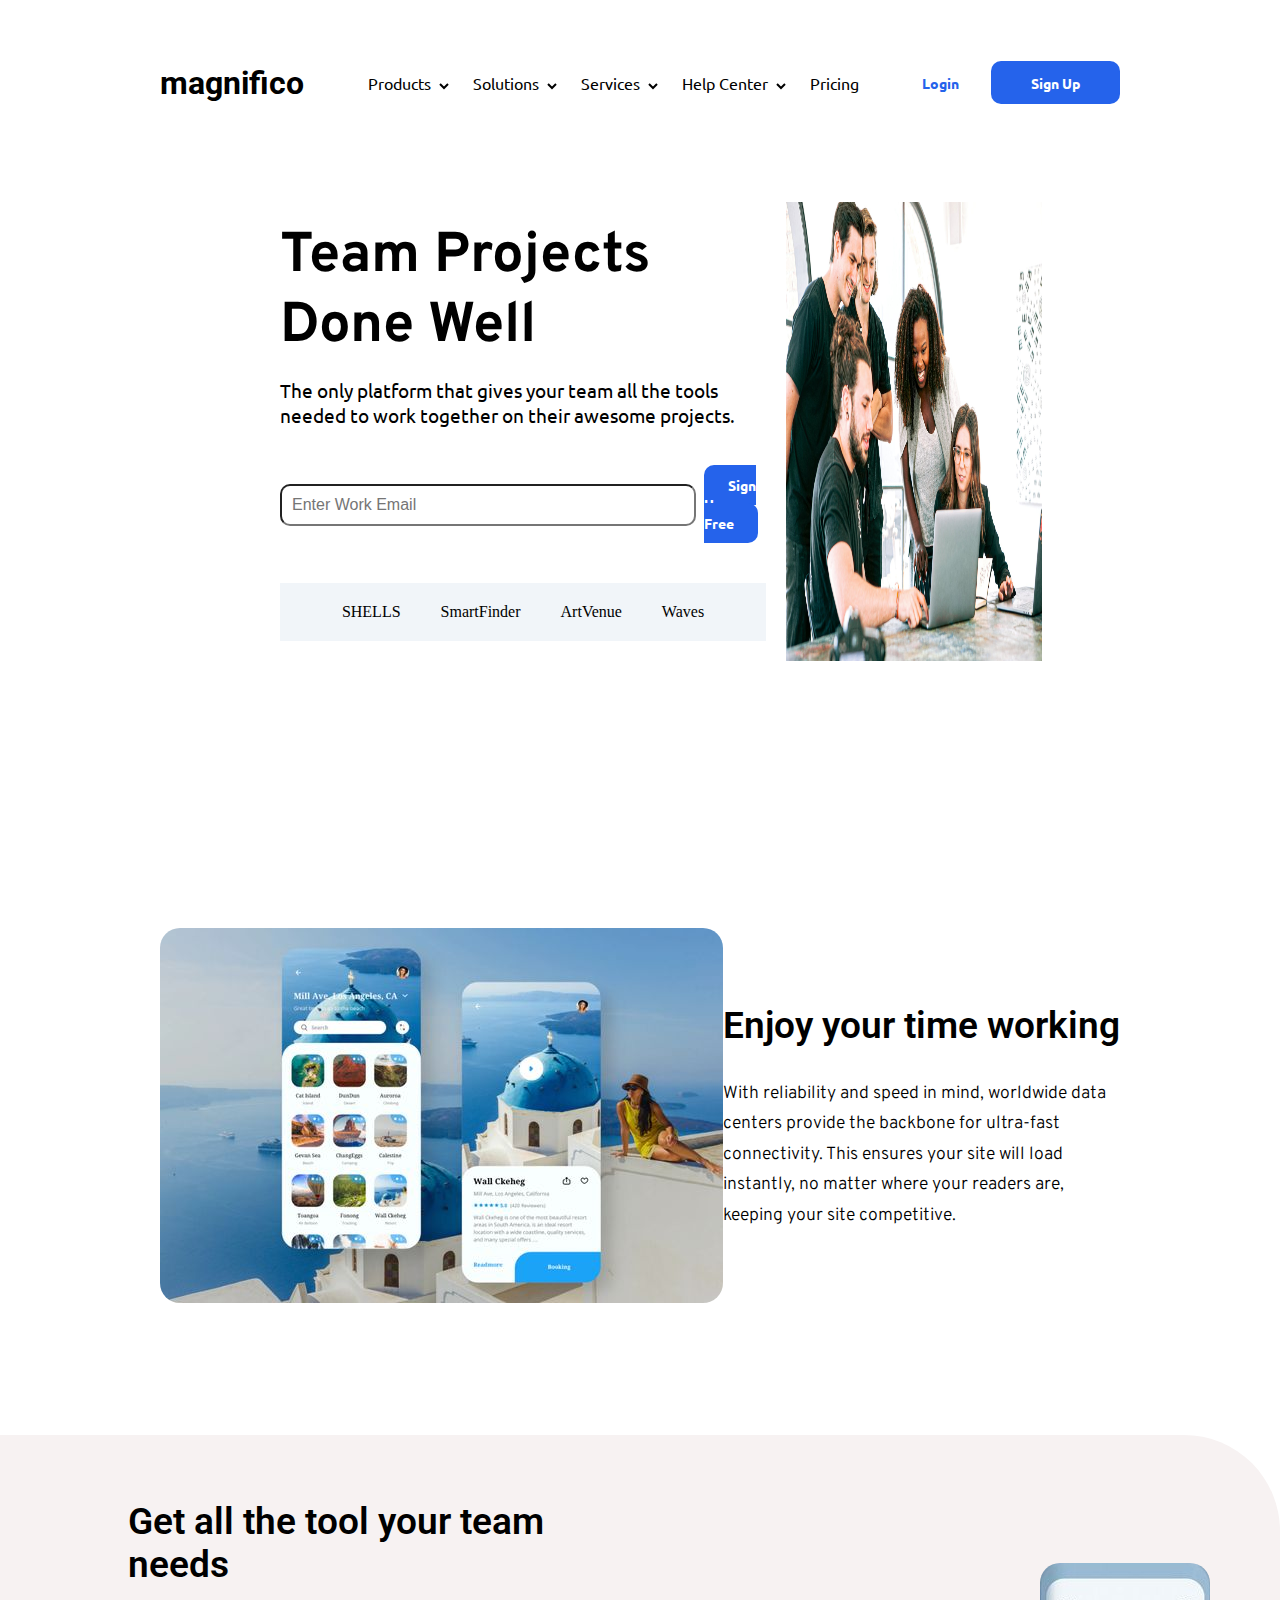
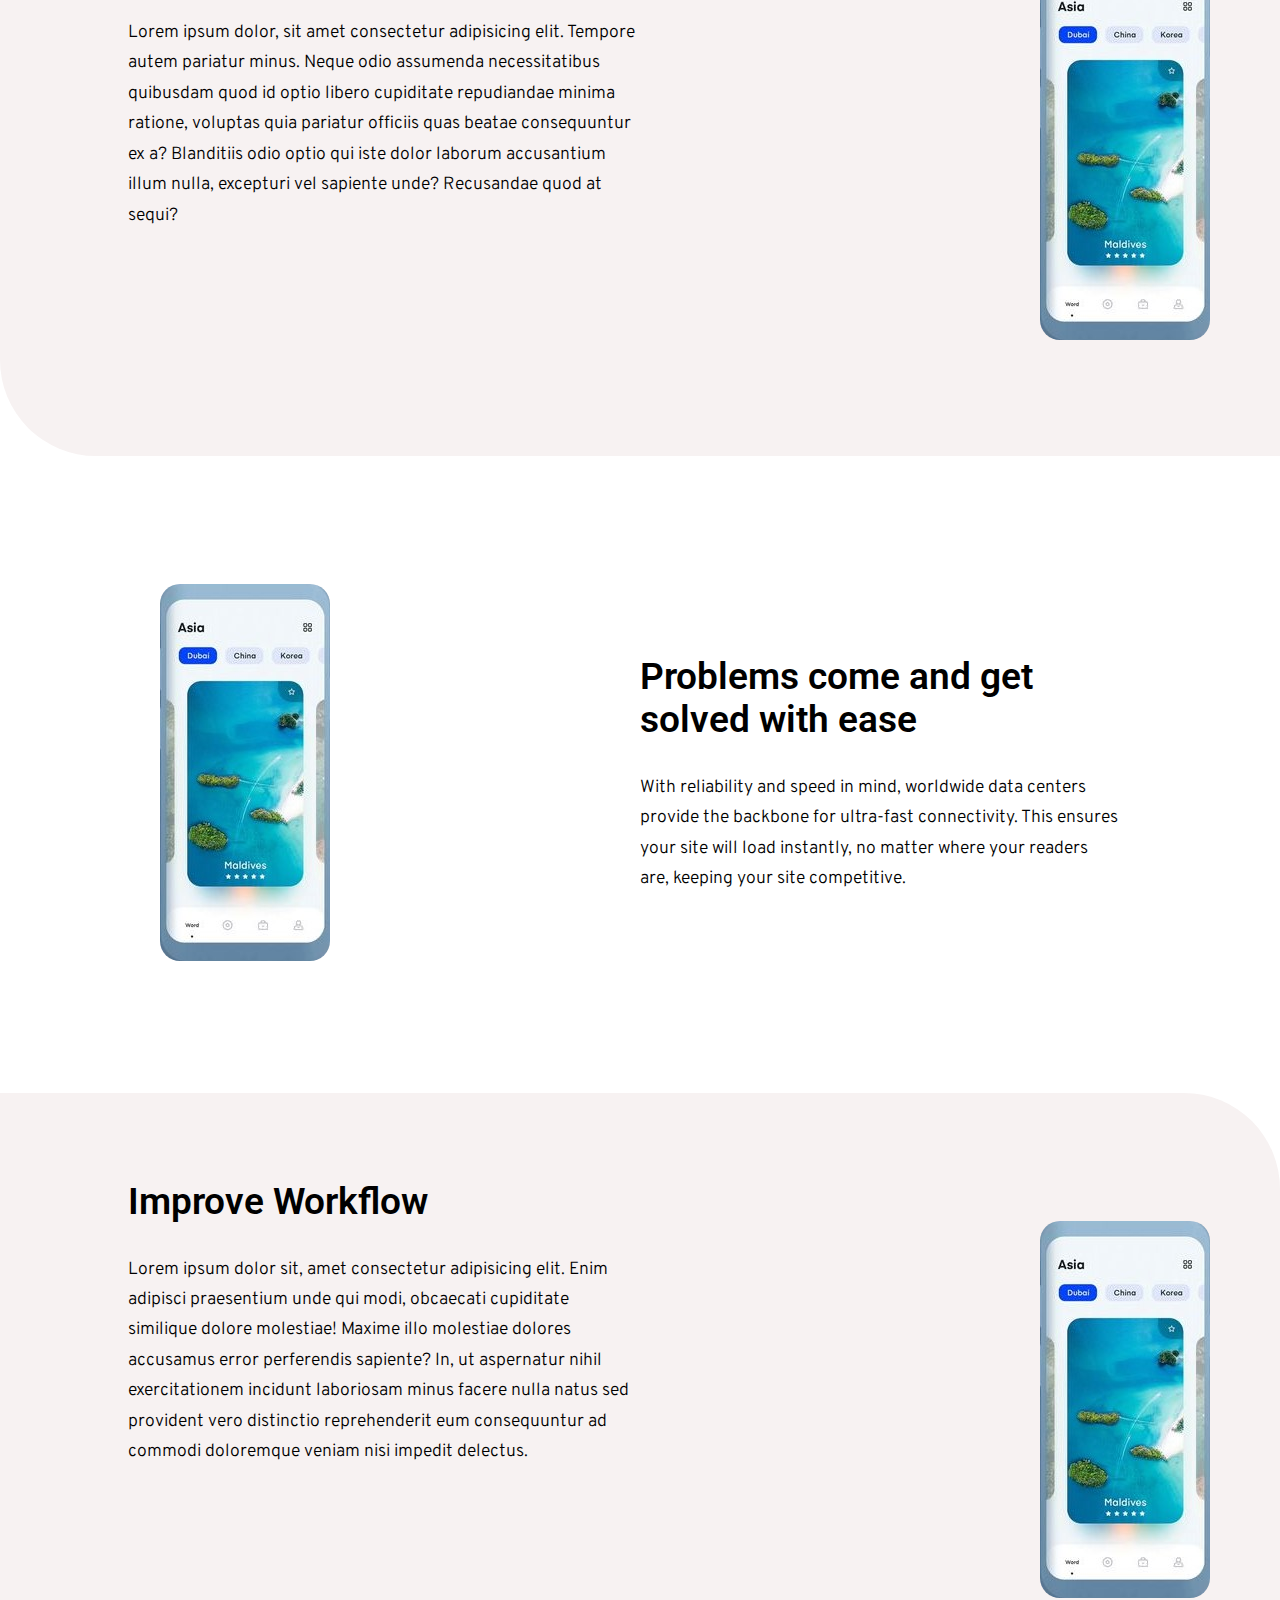
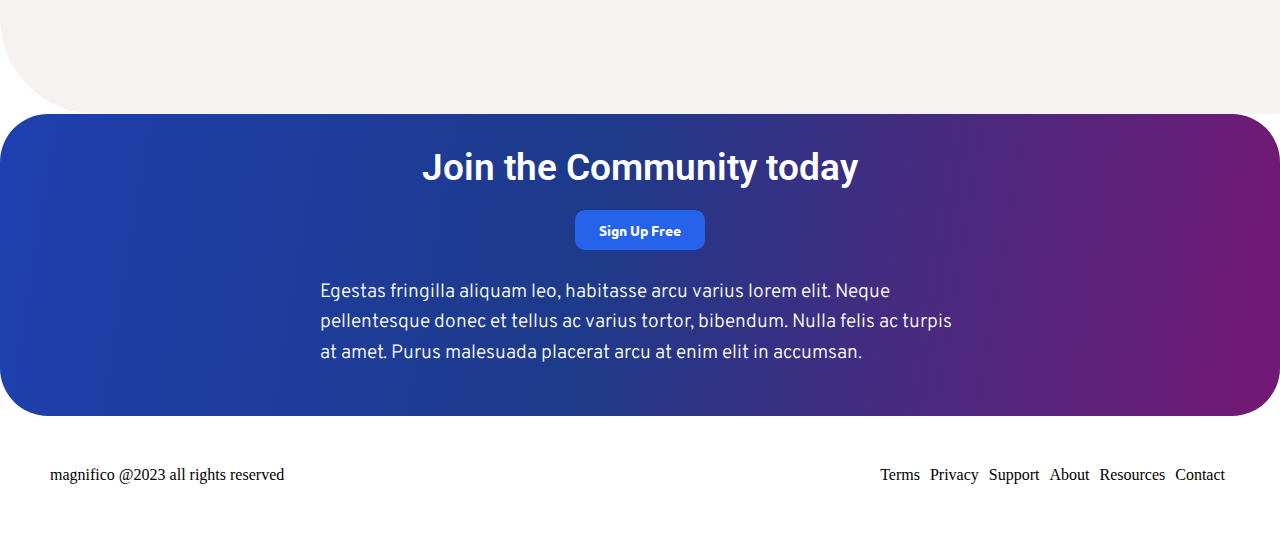
<file: index.html>
<!DOCTYPE html>
<html lang="en">
<head>
  <meta charset="UTF-8">
  <meta name="viewport" content="width=device-width, initial-scale=1.0"> <!-- displays site properly based on user's device -->
  <meta name="description" content="Modern publishing platform. Grow your audience and build your online brand">
  <link rel="icon" type="image/png" sizes="32x32" href="./images/favicon-32x32.png">
  <link href="https://fonts.googleapis.com/css2?family=Overpass:wght@300;600&family=Ubuntu:wght@400;500;700&display=swap" rel="stylesheet">
  <link rel="stylesheet" href="styles.css">
  <link rel="preconnect" href="https://fonts.googleapis.com">
<link rel="preconnect" href="https://fonts.gstatic.com" crossorigin>
<link href="https://fonts.googleapis.com/css2?family=Roboto:ital,wght@0,100;0,300;0,400;0,500;0,700;0,900;1,100;1,300;1,400;1,500;1,700;1,900&display=swap" rel="stylesheet">
  <title>Magnifico</title>
</head>
<body>

  <!-- Header starts here -->
  <section class="header">
    <div class="navigation">
      <h1 style="font-size: 2rem; font-family: Roboto;">magnifico</h1>

      <ul class="site-nav">
        <li><a href="#">Products</a><img src="images/icon-arrow-dark.svg" alt="dropdown arrow">
          <div class="dropdown-menu">
            <ul>
              <li><a href="#">Overview</a></li>
              <li><a href="#">Pricing</a></li>
              <li><a href="#">Marketplace</a></li>
              <li><a href="#">Features</a></li>
              <li><a href="#">Integrations</a></li>
            </ul>
          </div>
        </li>        

        <li><a href="#">Solutions</a><img src="images/icon-arrow-dark.svg" alt="dropdown arrow">
          <div class="dropdown-menu">
            <ul>
              <li><a href="#">About</a></li>
              <li><a href="#">Team</a></li>
              <li><a href="#">Blog</a></li>
              <li><a href="#">Careers</a></li>
            </ul>
          </div>
        </li>

        <li><a href="#">Services</a><img src="images/icon-arrow-dark.svg" alt="dropdown arrow">
          <div class="dropdown-menu">
            <ul>
              <li><a href="#">Contact</a></li>
              <li><a href="#">Newsletter</a></li>
              <li><a href="#">LinkedIn</a></li>
            </ul>
          </div>
        </li>
        <li><a href="#">Help Center</a><img src="images/icon-arrow-dark.svg" alt="dropdown arrow">
          <div class="dropdown-menu">
            <ul>
              <li><a href="#">Contact</a></li>
              <li><a href="#">Newsletter</a></li>
              <li><a href="#">LinkedIn</a></li>
            </ul>
          </div>
        </li>
        <li><a href="./payment.html">Pricing</a></li>

      </ul>
      <ul class="register">
        <li><a href="#" class="login">Login</a></li>
        <li><a href="#" class="signup">Sign Up</a></li>
      </ul>
      <img src="images/icon-hamburger.svg" alt="hamburger" id="mobilemenu">
    </div>

    <div id="hero-section" style="display: flex; margin: 50px; padding: 50px;">
      <div class="header-content" style="padding: 20px;">
        <h1>Team Projects Done Well</h1>
        <p>The only platform that gives your team all the tools needed to work together on their awesome projects.</p>
        <ul class="header-content-links">
          <input id="mail" type="text" size="40" placeholder="Enter Work Email"> 
          <li><a href="#" class="start">Sign Up Free</a></li>
        </ul>
        <div id="listing">
          <div id="l1">SHELLS</div>
          <div id="l1">SmartFinder</div>
          <div id="l1">ArtVenue</div>
          <div id="l1">Waves</div>
        </div>
      </div>
      <img src="images/image.png" style="width: 20vw" alt="">
    </div>
  </section>

  <!-- Mobile Navigation starts here -->
  <div id="mobilenav" class="mobilenav">
    <ul>
      <li class="connect">
        <div class="connect-text">
          <a href="#">Product</a>
          <img src="images/icon-arrow-dark.svg" alt="dropdown arrow">
        </div>
        <div class="dropdown-menu-mobile">
          <ul>
            <li><a href="#">Overview</a></li>
            <li><a href="#">Pricing</a></li>
            <li><a href="#">Marketplace</a></li>
            <li><a href="#">Features</a></li>
            <li><a href="#">Integrations</a></li>
          </ul>
        </div>
      </li>

      <li class="connect">
        <div class="connect-text">
          <a href="#">Company</a>
          <img src="images/icon-arrow-dark.svg" alt="dropdown arrow">
        </div>
        <div class="dropdown-menu-mobile">
          <ul>
            <li><a href="#">About</a></li>
            <li><a href="#">Team</a></li>
            <li><a href="#">Blog</a></li>
            <li><a href="#">Careers</a></li>
          </ul>
        </div>
      </li>

      <li class="connect">
        <div class="connect-text">
          <a href="#">Connect</a>
          <img src="images/icon-arrow-dark.svg" alt="dropdown arrow">
        </div>
        <div class="dropdown-menu-mobile">
          <ul>
            <li><a href="#">Contact</a></li>
            <li><a href="#">Newsletter</a></li>
            <li><a href="#">LinkedIn</a></li>
          </ul>
        </div>
      </li>

      <li><a href="#">Login</a></li>
      <li class="signup"><a href="#">Sign Up</a></li>
    </ul>
  </div>

  <section class="services">
    <div class="services-leftcolumn">
      <img src="images/home1.jpg" alt="phone illustration" class="phone">
    </div>
    <div class="services-rightcolumn">
      <h4 style="font-family: Roboto;">Enjoy your time working</h4>
      <p>With reliability and speed in mind, worldwide data centers provide the backbone for ultra-fast connectivity. 
        This ensures your site will load instantly, no matter where your readers are, keeping your site competitive.
      </p>
    </div>
  </section>

  <!-- Blogr description -->
  <section class="description">
    <div class="description-content">
      <div class="description-content-leftcolumn">
        <h4 style="font-family: Roboto;">Get all the tool your team needs</h4>
        <p>Lorem ipsum dolor, sit amet consectetur adipisicing elit. Tempore autem pariatur minus. Neque odio assumenda necessitatibus quibusdam quod id optio libero cupiditate repudiandae minima ratione, voluptas quia pariatur officiis quas beatae consequuntur ex a? Blanditiis odio optio qui iste dolor laborum accusantium illum nulla, excepturi vel sapiente unde? Recusandae quod at sequi?
        </p>
      </div>
      <div class="description-content-rightcolumn">
        <img src="images/home2.jpg" alt="editor illustration" class="desktop-editor">
        <img src="images/home2.jpg" alt="editor illustration" class="mobile-editor">
      </div>
    </div>
  </section>

  <!-- Services -->
  <section class="services">
    <div class="services-leftcolumn">
      <img src="images/home2.jpg" alt="phone illustration" class="phone">
    </div>
    <div class="services-rightcolumn">
      <h4 style="font-family: Roboto;">Problems come and get solved with ease</h4>
      <p>With reliability and speed in mind, worldwide data centers provide the backbone for ultra-fast connectivity. 
        This ensures your site will load instantly, no matter where your readers are, keeping your site competitive.
      </p>
    </div>
  </section>

  <section class="description">
    <div class="description-content">
      <div class="description-content-leftcolumn">
        <h4 style="font-family: Roboto;">Improve Workflow</h4>
        <p>Lorem ipsum dolor sit, amet consectetur adipisicing elit. Enim adipisci praesentium unde qui modi, obcaecati cupiditate similique dolore molestiae! Maxime illo molestiae dolores accusamus error perferendis sapiente? 
          In, ut aspernatur nihil exercitationem incidunt laboriosam minus facere nulla natus sed provident vero distinctio reprehenderit eum consequuntur ad commodi doloremque veniam nisi impedit delectus.
        </p>
      </div>
      <div class="description-content-rightcolumn">
        <img src="images/home2.jpg" alt="editor illustration" class="desktop-editor">
        <img src="images/home2.jpg" alt="editor illustration" class="mobile-editor">
      </div>
    </div>
  </section>

  <!-- Footer -->
  <!-- Footer --> 
  <footer> 
    <div class="heading"> 
      <h4 style="font-family: Roboto;">Join the Community today</h4> 
      <div class="attribution">
        <p>Egestas fringilla aliquam leo, habitasse arcu varius lorem elit. Neque pellentesque donec et tellus ac varius tortor, bibendum. Nulla felis ac turpis at amet. Purus malesuada placerat arcu at enim elit in accumsan.</p>
      </div> 
      <div>
      <ul class="footer-content-links">
        <li type="none"><a href="payment.html" class="start">Sign Up Free</a></li>
      </ul>
    </div>      
    </div> 
     
  </footer>

  <section style="display: flex; justify-content:space-between; padding: 50px;">
    <div>magnifico @2023 all rights reserved</div>
    <div style="display: flex;">
      <div style="padding: 0 5px 0 5px;">Terms</div>
      <div style="padding: 0 5px 0 5px;">Privacy</div>
      <div style="padding: 0 5px 0 5px;">Support</div>
      <div style="padding: 0 5px 0 5px;">About</div>
      <div style="padding: 0 5px 0 5px;">Resources</div>
      <div style="padding: 0 5px 0 5px;">Contact</div>
    </div>
  </section>

  <script src="main.js"></script> <!-- JavaScript file for mobile navigation -->
</body>
</html>
</file>
<file: styles.css>
*{
    margin: 0;
    padding: 0;
    box-sizing: border-box;
    font-size: 16px;
}

body,html{
    overflow-x: hidden;
    background: white;
}

/** Header starts here **/

.header{
    width: 100%;
    height: 50rem;
    background-position: center;
    background-size: 150%;
    padding: 4rem 10rem;
    border-bottom-left-radius: 6rem;
    background-repeat: no-repeat;
}

.header .navigation{
    display: flex;
    align-items: center;
}

.header .navigation .site-nav{
    flex: 1;
    margin-left: 3.5rem;
    display: flex;
    justify-content: center;
    align-items: center;
}

.header .navigation .site-nav li{
    margin-right: 1.5rem;
    list-style: none;
    position: relative;
    color: black;
}

.header .navigation .site-nav li a{
    text-decoration: none;
    color: black;
    cursor: pointer;
    transition: 1s;
    font-family: 'Ubuntu', sans-serif;
}

.header .navigation .site-nav li a:hover{
    text-decoration: underline;
}

.header .navigation .site-nav li img{
    margin-left: .5rem;
    transition: .5s;
}

.header .navigation .site-nav li:hover img{
    transform: rotate(-180deg);
}

.header .navigation .site-nav li .dropdown-menu{
    display: none;
    transition: .5s;
    z-index: 10;
}

.header .navigation .site-nav li:hover .dropdown-menu{
    display: block;
}

.header .navigation .site-nav li .dropdown-menu ul{
    position: absolute;
    margin-top: .2rem;
    margin-left: -2rem;
    background: hsl(0, 0%, 100%);
    padding: 1.5rem;
    text-align: left;
    border-radius: 5px;
    box-shadow: 0 0 15px 3px rgba(0, 0, 0, 0.4);
}

.header .navigation .site-nav li .dropdown-menu ul li{
    display: block;
    margin-bottom: 1rem;
}

.header .navigation .site-nav li .dropdown-menu ul li:last-child{
    margin-bottom: 0;
}

.header .navigation .site-nav li .dropdown-menu ul li a{
    color: hsl(240, 0%, 56%);
    transition: .5s;
    cursor: pointer;
    text-decoration: none;
}

.header .navigation .site-nav li .dropdown-menu ul li a:hover{
    color: hsl(0, 0%, 5%);
}

.header .navigation .register{
    display: flex;
    align-items: center;
}

.header .navigation .register li{
    margin-left: 2rem;
    list-style: none;
}

.header .navigation .register li a{
    text-decoration: none;
    color: #2563eb;
    cursor: pointer;
    font-weight: 700;
    font-size: 0.9rem;
    font-family: 'Ubuntu', sans-serif;
}

.header .navigation .register li .signup{
    padding: .8rem 2.5rem;
    background: #2563eb;
    color: white;
    border: none;
    border-radius: 10px;
    transition: .5s;
}

.header .navigation .register li .signup:hover{
    background: hsl(355, 100%, 74%);
    color: hsl(0, 0%, 100%);
}

.header .navigation #mobilemenu{
    display: none;
}

.header .header-content{
    text-align: start;
    width: 100%;
}

.header .header-content h1{
    font-size: 3.5rem;
    color: black;
    margin-bottom: 1rem;
    font-family: 'Overpass', sans-serif;
}

.header .header-content p{
    font-size: 1.2rem;
    color: black;
    margin-bottom: 3rem;
    font-family: 'Ubuntu', sans-serif;
    font-weight: 400;
}

.header .header-content .header-content-links{
    display: flex;
    align-items: center;
    justify-content: center;
    padding-bottom: 50px;
}

.footer-content-links{
    display: flex;
    align-items: center;
    justify-content: center;
    padding-bottom: 5rem;
}

.header .header-content .header-content-links li{
    list-style: none;
    margin: 0 .5rem;
}

.header .header-content .header-content-links li a{
    text-decoration: none;
    padding: .7rem 1.5rem;
    cursor: pointer;
    font-size: .9rem;
    font-weight: 700;
    font-family: 'Ubuntu', sans-serif;
}

.header .header-content .header-content-links li .start{
    background: #2563eb;
    color: white;
    border-radius: 10px;
    transition: .5s;
}

.footer-content-links li a {
    text-decoration: none;
    padding: .7rem 1.5rem;
    cursor: pointer;
    font-size: .9rem;
    font-weight: 700;
    font-family: 'Ubuntu', sans-serif;
}

.footer-content-links li .start {
    background: #2563eb;
    color: white;
    border-radius: 10px;
    transition: .5s;
}
.footer-content-links li .start:hover{
    background: hsl(355, 100%, 74%);
    color: hsl(0, 0%, 100%);
}

.header .header-content .header-content-links li .start:hover{
    background: hsl(355, 100%, 74%);
    color: hsl(0, 0%, 100%);
}

.header .header-content .header-content-links li .learn{
    background: transparent;
    color: hsl(0, 0%, 100%);
    border-radius: 2rem;
    transition: .5s;
    border: 1px solid hsl(0, 0%, 100%);
}

.header .header-content .header-content-links li .learn:hover{
    background: hsl(0, 0%, 100%);
    color: hsl(355, 100%, 74%);
}

.mobilenav{
    display: none;
}

.btnPay {
    padding: 10px;
    margin-top: 3rem;
    border: none;
    border-radius: 10px;
    height: 40px;
    background: #2563eb;
    color: white;
  }

/** Blogr Description starts here **/

.description{
    width: 100%;    
    padding: 0 8rem 10rem;
    position: relative;
    display: flex;
    align-items: center;
    justify-content: space-around;
    border-top-right-radius: 6rem;
    border-bottom-left-radius: 6rem;
    background: hsl(0, 26%, 96%);
    z-index: 2;
}

.description h2{
    font-size: 2.5rem;
    color: hsl(208, 49%, 24%);
    text-align: center;
    margin-bottom: -4rem;
    font-family: 'Overpass', sans-serif;
    font-weight: 700;
}

.description .description-content{
    width: 100%;
    display: flex;
    align-items: center;
    position: relative;
}

.description .description-content .description-content-leftcolumn{
    flex-basis: 50%;
}

.description .description-content .description-content-leftcolumn h4{
    font-size: 2.3rem;
    color: black;
    margin-bottom: 2rem;
    font-family: 'Overpass', sans-serif;
    font-weight: 600;
}

.description .description-content .description-content-leftcolumn p{
    font-size: 1.1rem;
    color: black;
    font-family: 'Overpass', sans-serif;
    font-weight: 300;
    line-height: 1.9rem;
}

.description .description-content .description-content-rightcolumn{
    position: relative;
    flex-basis: 50%;
    padding-bottom: 5rem;
}

.description .description-content .description-content-rightcolumn .desktop-editor{
    position: relative;
    right: -25rem;
    bottom: -8rem;
    border-radius: 20px;
}

.description .description-content .description-content-rightcolumn .mobile-editor{
    display: none;
}

/** Services starts here **/

.services{
    width: 100%;
    padding: 8rem 10rem;
    position: relative;
    display: flex;
    align-items: center;
    justify-content: space-between;
    border-top-right-radius: 6rem;
    border-bottom-left-radius: 6rem;
}

.services .services-rightcolumn{
    flex-basis: 50%;
}

.services .services-rightcolumn h4{
    font-size: 2.3rem;
    color: black;
    margin-bottom: 2rem;
    font-family: 'Overpass', sans-serif;
    font-weight: 600;
}

.services .services-rightcolumn p{
    font-size: 1.1rem;
    color: black;
    font-family: 'Overpass', sans-serif;
    font-weight: 300;
    line-height: 1.9rem;
}

.services .services-leftcolumn{
    flex-basis: 40%;
    position: relative;
    background-position: center;
    background-size: cover;
}

.services .services-leftcolumn .phone{
    
    border-radius: 20px;
}

.services .services-leftcolumn .circle-pattern{
    position: absolute;
    left: -25rem;
    top: -50rem;
    z-index: 1;
    width: 250%;
}

/** Features starts here **/

.features{
    width: 100%;
    position: relative;
    padding: 15rem 10rem 15rem 0;
    display: flex;
    align-items: center;
    justify-content: space-between;
    background: hsl(0, 26%, 96%);
    z-index: 2;
}

.features .features-leftcolumn{
    flex-basis: 50%;
    position: relative;
}

.features .features-leftcolumn .desktop-illustration{
    width: 150%;
    position: absolute;
    top: 50%;
    transform: translateY(-50%);
    left: -16rem;
}

.features .features-leftcolumn .mobile-illustration{
    display: none;
}

.features .features-rightcolumn{
    flex-basis: 40%;
    position: relative;
}

.features .features-rightcolumn h5{
    font-size: 1.8rem;
    color: hsl(208, 49%, 24%);
    margin-bottom: 1.5rem;
    font-family: 'Overpass', sans-serif;
    font-weight: 700;
}

.features .features-rightcolumn p{
    font-size: .95rem;
    color: hsl(208, 49%, 24%);
    margin-bottom: 3rem;
    font-family: 'Overpass', sans-serif;
    font-weight: 300;
    line-height: 2.1rem;
}

/** Footer starts here **/

footer{ 
    width: 100%;     
    padding: 2rem 10rem 6rem; 
    display: flex; 
    justify-content: center; 
    position: relative; 
    border-radius: 3rem; 
    background: linear-gradient(99.45deg, #312E81 0%, #1E40AF 0.01%, #1E3A8A 46%, #701A75 96.97%); 
    font-style: Roboto; 
    color: white; 

}

footer .heading h4{
    font-size: 2.3rem;
    color: white;
    margin-bottom: 2rem;
    font-family: 'Overpass', sans-serif;
    font-weight: 600;
}

footer .footer-box{
    flex-basis: 20%;
}

footer .footer-box h6{
    font-size: 1rem;
    color: hsl(0, 0%, 100%);
    margin-bottom: 2rem;
    font-family: 'Ubuntu', sans-serif;
    font-weight: 500;
}

footer .footer-box ul li{
    list-style: none;
    margin-bottom: 1rem;
}

footer .footer-box ul li a{
    text-decoration: none;
    color: hsl(240, 2%, 79%);
    font-size: 1rem;
    transition: .5s;
    cursor: pointer;
    font-family: 'Ubuntu', sans-serif;
    font-weight: 400;
}

footer .footer-box ul li a:hover{
    text-decoration: underline;
}

footer .attribution p{ 
    position: absolute;
    bottom: 3rem;
    left: 50%;
    transform: translateX(-50%);
    font-family: Roboto;
    font-weight: 400;
    font-size: 1.2rem;
    color: white;
    font-family: 'Overpass', sans-serif;
    font-weight: 300;
    line-height: 1.9rem;
} 
 
footer .attribution button{ 
    padding: .8rem 2.5rem; 
    background: #2563eb; 
    color: white; 
    border: none; 
    border-radius: 10px; 
    transition: .5s; 
    text-decoration: none; 
}

/** Responsive Design starts here **/

@media (max-width: 991px){
    .header{
        background-position: center;
        background-size: 400%;
        padding: 4rem 1.5rem;
    }

    .header .navigation{
        justify-content: space-between;
    }

    .header .navigation .site-nav{
        display: none;
    }

    .header .navigation .register{
        display: none;
    }

    .header .header-content .header-content-links li .start{
        padding: 1rem;
        font-size: .8rem;
        display: block;
    }

    .header .header-content .header-content-links li .learn{
        padding: 1rem;
        font-size: .8rem;
        display: block;
    }

    .header .navigation #mobilemenu{
        display: block;
    }

    .header .header-content{
        padding: 0 1.5rem;
    }

    .header .header-content h1{
        font-size: 2.3rem;
    }

    .header .header-content p{
        margin-bottom: 4rem;
    }

    .header .header-content .header-content-links li a{
        padding: 1.2rem 1.5rem;
        font-size: 1rem;
    }

    .description{
        padding: 4rem 2rem 8rem;
    }

    .description h2{
        font-size: 1.8rem;
        margin-bottom: 2rem;
    }

    .description .description-content{
        flex-wrap: wrap;
    }

    .description .description-content .description-content-rightcolumn {
        position: relative;
        flex-basis: 100%;
        order: 1;
        display: flex;
        align-items: center;
        justify-content: center;
    }

    .description .description-content .description-content-rightcolumn .desktop-editor{
        display: none;
    }

    .description .description-content .description-content-rightcolumn .mobile-editor{
        display: block;
        width: 110%;
        margin-bottom: 1.5rem;
    }

    .description .description-content .description-content-leftcolumn {
        flex-basis: 100%;
        order: 2;
        text-align: center;
        margin-bottom: 3rem;
    }

    .description .description-content .description-content-leftcolumn h3{
        margin-bottom: 1rem;
    }

    .description .description-content .description-content-leftcolumn p{
        font-size: 1.1rem;
        margin-bottom: 3rem;
    }

    .services{
        padding: 8rem 2rem;
        flex-wrap: wrap;
        justify-content: space-between;
    }

    .services .services-rightcolumn{
        flex-basis: 100%;
        text-align: center;
        margin-top: 6rem;
    }

    .services .services-leftcolumn .phone{
        position: absolute;
        left: 125%;
        transform: translateX(-50%);
        top: -19rem;
        z-index: 3;
        width: 375px;
    }

    .features{
        padding: 4rem 2rem;
        flex-wrap: wrap;
    }

    .features .features-leftcolumn{
        flex-basis: 100%;
        display: flex;
        align-items: center;
        justify-content: center;
    }

    .features .features-leftcolumn .desktop-illustration{
        display: none;
    }

    .features .features-leftcolumn .mobile-illustration{
        display: block;
        width: 130%;
        margin-bottom: 1.5rem;
    }

    .features .features-rightcolumn{
        flex-basis: 100%;
        text-align: center;
    }

    .features .features-rightcolumn h5{
        font-size: 1.7rem;
    }

    footer{
        padding: 4rem 0 6rem;
        flex-wrap: wrap;
    }

    footer .footer-box{
        flex-basis: 100%;
        text-align: center;
        margin-bottom: 3rem;
    }

    footer .attribution{ 
        position: absolute; 
        bottom: 3rem; 
        left: 50%; 
        transform: translateX(-50%); 
        font-family: Roboto; 
        font-weight: 400; 
    } 
     
    footer .button{ 
        padding: .8rem 2.5rem; 
        background: #2563eb; 
        color: white; 
        border: none; 
        border-radius: 10px; 
        transition: .5s; 
        text-decoration: none; 
    }

    #mobilenav{
        display: block;
        position: absolute;
        top: 8.5rem;
        left: 50%;
        transform: translateX(-50%);
        width: 85%;
        padding: 2rem 1.5rem;
        background: hsl(0, 0%, 100%);
        box-shadow: 0 0 30px 3px rgba(0, 0, 0, 0.3);
        text-align: center;
        border: none;
        border-radius: .5rem;
        z-index: 10;
        transition: .5s;
    }

    .mobilenav ul li{
        list-style: none;
        margin-bottom: 2rem;
        display: flex;
        align-items: center;
        justify-content: center;
    }

    .mobilenav ul li a{
        text-decoration: none;
        color: hsl(240, 10%, 16%);
        font-size: 1.2rem;
        font-weight: 300;
        font-family: 'Ubuntu', sans-serif;
        font-weight: 400;
    }

    .mobilenav ul li img{
        margin-left: .5rem;
        transition: .5s;
    }

    .mobilenav ul li:nth-child(3){
        position: relative;
    }

    .mobilenav ul li:hover img{
        transform: rotate(-180deg);
    }

    .mobilenav ul .connect{
        display: flex;
        flex-direction: column;
        align-items: center;
    }

    .mobilenav ul .connect .connect-text{
        display: flex;
        align-items: center;
    }

    .mobilenav ul .connect .dropdown-menu-mobile{
        background: hsl(0, 10%, 92%);
        padding: 1.5rem 0;
        width: 100%;
        border-radius: .5rem;
        display: none;
        transition: 2s;
    }

    .mobilenav ul .connect:hover .dropdown-menu-mobile{
        display: block;
    }

    .mobilenav ul .connect .dropdown-menu-mobile li:last-child{
        margin-bottom: 0;
    }

    .mobilenav ul hr{
        display: block;
        border: none;
        border-top: 1px solid hsl(0, 4%, 85%);
        margin: 2rem auto 2rem;
        width: 100%;
    }

    .mobilenav ul .signup{
        margin-bottom: 0;
    }

    .mobilenav ul .signup a{
        padding: .8rem 2.5rem;
        background: linear-gradient(90deg, hsl(13, 100%, 72%), hsl(353, 100%, 62%));
        color: hsl(0, 0%, 100%);
        border-radius: 2rem;
        transition: .5s;
        font-family: 'Ubuntu', sans-serif;
        font-weight: 400;
    }

    .mobilenav ul .signup a:hover{
        background: linear-gradient(90deg, hsl(353, 100%, 62%), hsl(13, 100%, 72%));
    }
}

@media (max-width: 320px){
    .header .header-content h1{
        font-size: 1.9rem;
    }

    .header .header-content .header-content-links li .start{
        padding: 1rem;
        font-size: .8rem;
    }

    .header .header-content .header-content-links li .learn{
        padding: 1rem;
        font-size: .8rem;
    }

    .description h2{
        font-size: 1.5rem;
    }

    .description .description-content .description-content-leftcolumn h3{
        font-size: 1.5rem;
    }

    .services .services-leftcolumn .phone{
        width: 320px;
    }

    .services .services-rightcolumn{
        margin-top: 2rem;
    }

    .services .services-rightcolumn h4{
        font-size: 2.1rem;
    }

    footer .attribution{
        font-size: .7rem;
    }

    footer .attribution a{
        font-size: .7rem;
    }
}

ul #mail{
    padding: 10px;
    border-radius: 10px;
    
}

div #listing{
    display: flex;
    justify-content: center;
    background-color: #F1F5F9;
}

div #listing #l1{
    padding: 20px;
}
</file>
